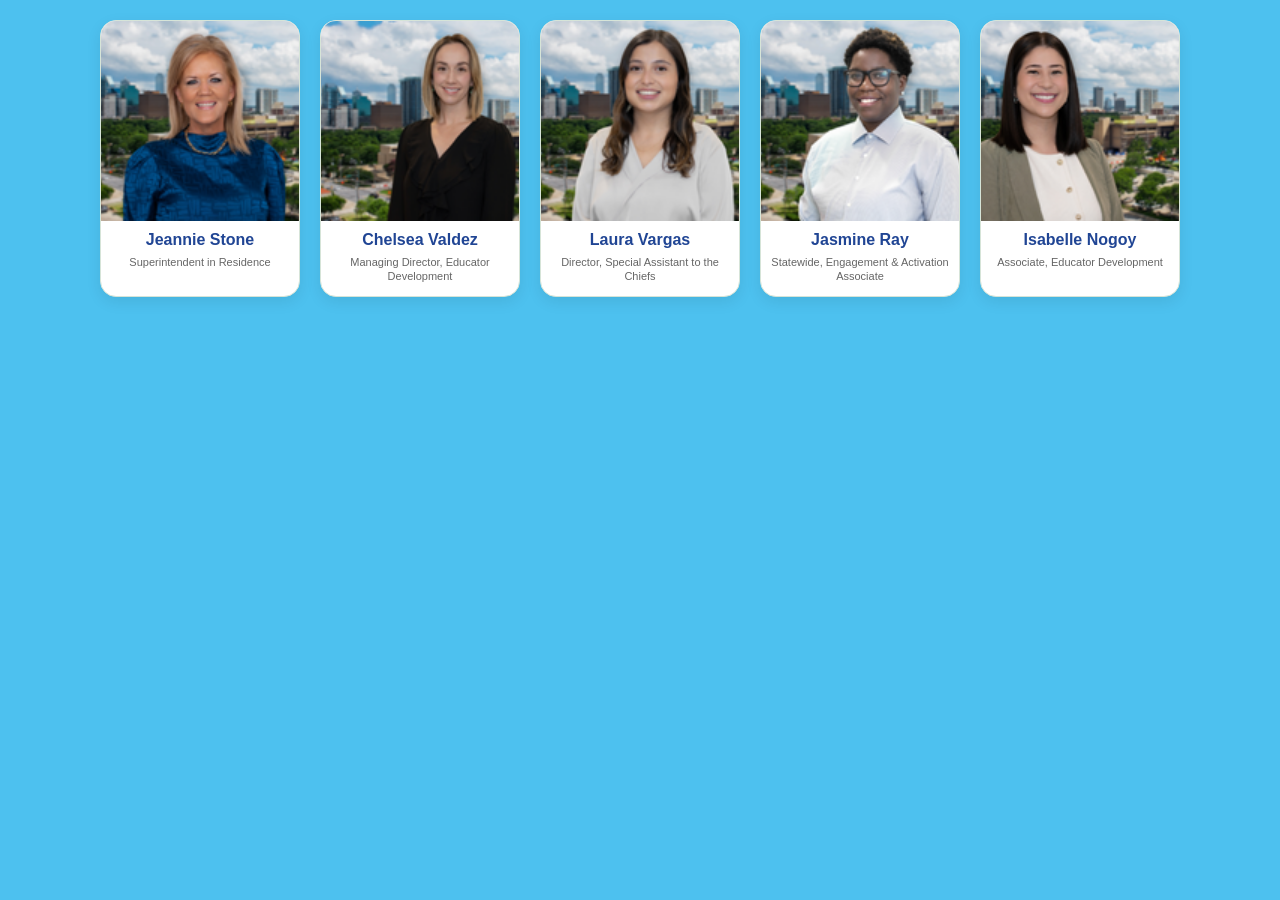
<file: index.html>
<!DOCTYPE html>
<html lang="en">
<head>
<meta charset="UTF-8">
<meta name="viewport" content="width=device-width, initial-scale=1.0">

<title>Team</title>

<style>

*{
    box-sizing:border-box;
}

body{
    margin:0;
    padding:20px;
    background:#4DC1EF;
    font-family:Montserrat,Arial,sans-serif;
}

/* Container */

.employee-grid{
    display:flex;
    flex-wrap:wrap;
    justify-content:center;
    gap:20px;
    max-width:1100px;
    margin:auto;
}

/* Cards */

.employee-card{
    width:200px;
    background:#fff;
    border:1px solid #D6E4D8;
    border-radius:16px;
    overflow:hidden;
    box-shadow:
    0 5px 15px rgba(0,0,0,.08);
    transition:.3s;
}

.employee-card:hover{
    transform:translateY(-6px);
    box-shadow:
    0 14px 28px rgba(0,0,0,.15);
}

/* Window image */

.employee-photo-wrapper{
    width: 200px;
    height:200px;
    overflow:hidden;
    background:#E8ECF4;
}

.employee-photo{
    width:100%;
    height:100%;
    object-fit:cover;
    object-position:center top;
    transition:.4s;
}

.employee-card:hover .employee-photo{
    transform:scale(1.05);
}

/* Text */

.employee-info{
    padding:10px 8px 12px;
    text-align:center;
}

.employee-name{
    margin:0 0 6px;
    color:#204594;
    font-size:16px;
    font-weight:700;
}

.employee-title{
    margin:0;
    color:#666;
    font-size:11px;
    line-height:1.3;
}

/* Tablet */
@media(max-width:800px){
    .employee-card{
        width:180px;
    }

    .employee-photo-wrapper{
        width:180px;
        height:180px;
    }
}

/* Phone */
@media(max-width:600px){
    .employee-card{
        width:160px;
    }

    .employee-photo-wrapper{
        width:160px;
        height:160px;
    }

    .employee-grid{
        gap:15px;
    }
}
    
</style>
</head>

<body>

<div class="employee-grid">

<div class="employee-card">

<div class="employee-photo-wrapper">
<img class="employee-photo"
src="images/Jeannie.png"
alt="Jeannie Stone">
</div>

<div class="employee-info">
<h2 class="employee-name">Jeannie Stone</h2>
<p class="employee-title">Superintendent in Residence</p>
</div>

</div>


<div class="employee-card">

<div class="employee-photo-wrapper">
<img class="employee-photo"
src="images/Chelsea.png"
alt="Chelsea Valdez">
</div>

<div class="employee-info">
<h2 class="employee-name">Chelsea Valdez</h2>
<p class="employee-title">Managing Director, Educator Development</p>
</div>

</div>


<div class="employee-card">

<div class="employee-photo-wrapper">
<img class="employee-photo"
src="images/Laura.png"
alt="Laura Vargas">
</div>

<div class="employee-info">
<h2 class="employee-name">Laura Vargas</h2>
<p class="employee-title">Director, Special Assistant to the Chiefs</p>
</div>

</div>


<div class="employee-card">

<div class="employee-photo-wrapper">
<img class="employee-photo"
src="images/Jasmine.png"
alt="Jasmine Ray">
</div>

<div class="employee-info">
<h2 class="employee-name">Jasmine Ray</h2>
<p class="employee-title">Statewide, Engagement &amp; Activation Associate</p>
</div>

</div>


<div class="employee-card">

<div class="employee-photo-wrapper">
<img class="employee-photo"
src="images/Izzy.png"
alt="Isabelle Nogoy">
</div>

<div class="employee-info">
<h2 class="employee-name">Isabelle Nogoy</h2>
<p class="employee-title">Associate, Educator Development</p>
</div>

</div>

</div>

</body>
</html>
</file>
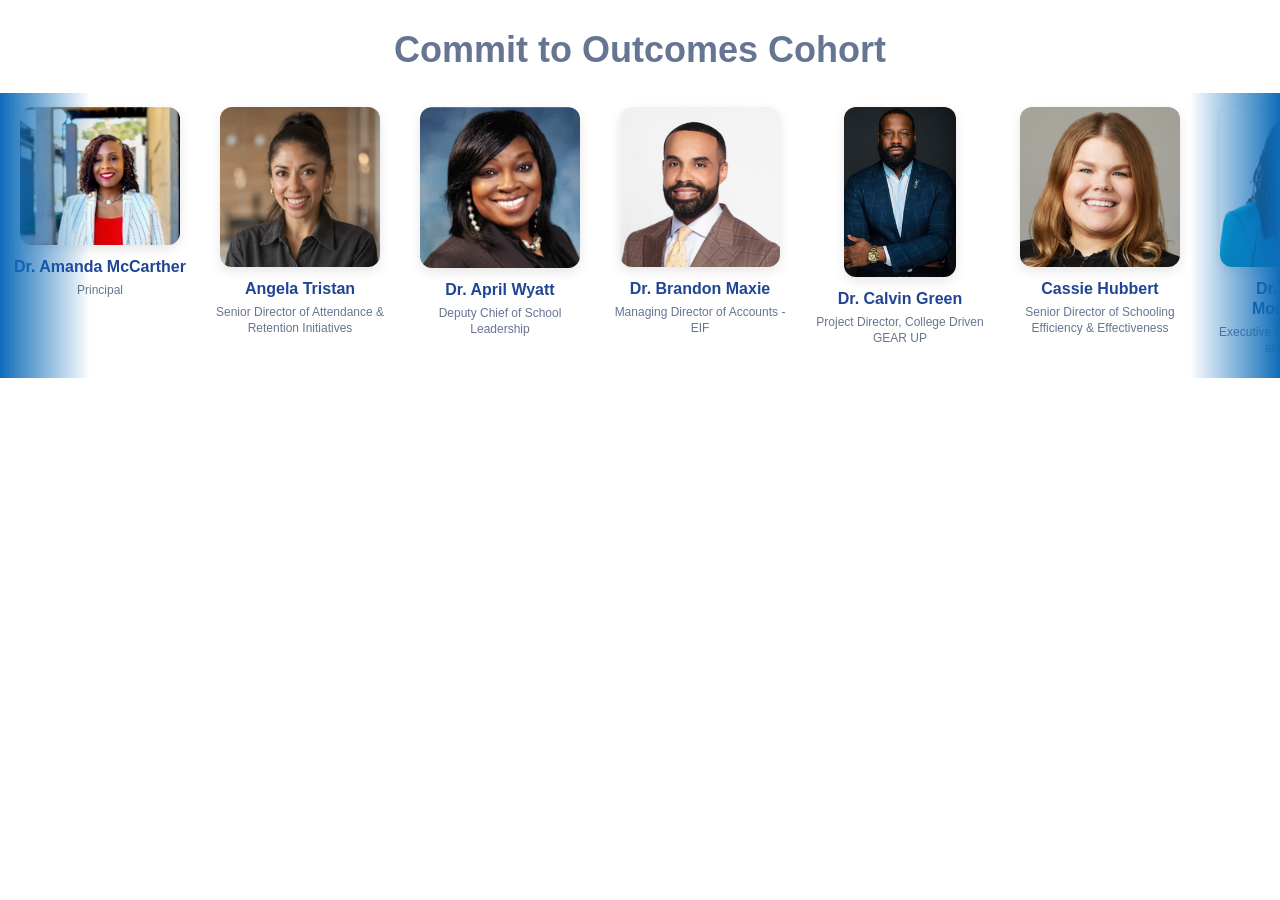
<file: cohort.html>
<!DOCTYPE html>
<html lang="en">
<head>
  <meta charset="UTF-8">
  <meta name="viewport" content="width=device-width, initial-scale=1.0">
  <title>CTO Cohort Headshot Carousel</title>
  <link rel="stylesheet" href="style.css">
</head>
<body>
  <section class="partner-section" aria-labelledby="partner-heading">
    <h2 id="partner-heading" class="partner-heading">Commit to Outcomes Cohort</h2>

    <div class="logo-carousel" aria-label="CTO Cohort Headshots">
      <div class="logo-track">

        <!-- Original logo group -->
        
        <div class="logo-item">
          <img src="images/Amanda.png" alt="Amanda McCarther">
          <div class="employee-name">Dr. Amanda McCarther</div>
          <div class="employee-title">
            Principal
          </div>
        </div>

        <div class="logo-item">
          <img src="images/Angela.png" alt="Angela Tristan">
          <div class="employee-name">Angela Tristan</div>
          <div class="employee-title">
            Senior Director of Attendance & Retention Initiatives
          </div>
        </div>

        <div class="logo-item">
          <img src="images/April.png" alt="Dr. April Wyatt">
          <div class="employee-name">Dr. April Wyatt</div>
          <div class="employee-title">
            Deputy Chief of School Leadership
          </div>
        </div>

        <div class="logo-item">
          <img src="images/Brandon.png" alt="Dr. Brandon Maxie">
          <div class="employee-name">Dr. Brandon Maxie</div>
          <div class="employee-title">
            Managing Director of Accounts - EIF
          </div>
        </div>        

        <div class="logo-item">
          <img src="images/Calvin.png" alt="Dr. Calvin Green">
          <div class="employee-name">Dr. Calvin Green</div>
          <div class="employee-title">
            Project Director, College Driven GEAR UP
          </div>
        </div>

        <div class="logo-item">
          <img src="images/Cassie.png" alt="Cassie Hubbert">
          <div class="employee-name">Cassie Hubbert</div>
          <div class="employee-title">
            Senior Director of Schooling Efficiency & Effectiveness
          </div>
        </div>

        <div class="logo-item">
          <img src="images/Cherron New.png" alt="Dr. Cherron Montgomery">
          <div class="employee-name">Dr. Cherron Montgomery</div>
          <div class="employee-title">
            Executive Director of Teaching and Learning
          </div>
        </div>

        <div class="logo-item">
          <img src="images/Angela.png" alt="Angela Tristan">
          <div class="employee-name">Angela Tristan</div>
          <div class="employee-title">
            Senior Director of Attendance & Retention Initiatives
          </div>
        </div>

        <div class="logo-item">
          <img src="images/Coleman.png" alt="Coleman Bruman">
          <div class="employee-name">Coleman Bruman</div>
          <div class="employee-title">
            Executive Director of Secondary Teaching and Learning
          </div>
        </div>

        <div class="logo-item">
          <img src="images/Connie.png" alt="Connie Wallace">
          <div class="employee-name">Connie Wallace</div>
          <div class="employee-title">
            Area Chief of Schools 
          </div>
        </div>

        <div class="logo-item">
          <img src="images/Idol.png" alt="Idol Mallard">
          <div class="employee-name">Idol Mallard</div>
          <div class="employee-title">
            Principal
          </div>
        </div>

        <div class="logo-item">
          <img src="images/Keith.png" alt="Dr. Keith Davis">
          <div class="employee-name">Dr. Keith Davis</div>
          <div class="employee-title">
            Principal
          </div>
        </div>

        <div class="logo-item">
          <img src="images/Matt.png" alt="Matt Cain">
          <div class="employee-name">Matt Cain</div>
          <div class="employee-title">
            Director of Secondary Teaching and Learning
          </div>
        </div>

        <div class="logo-item">
          <img src="images/Metric.png" alt="Metric Manning">
          <div class="employee-name">Metric Manning</div>
          <div class="employee-title">
            Director of Student Services
          </div>
        </div>

        <div class="logo-item">
          <img src="images/Micaela.png" alt="Dr. Micaela  Herndon">
          <div class="employee-name">Dr. Micaela  Herndon</div>
          <div class="employee-title">
            Managing Director of Workforce - EIF
          </div>
        </div>

        <div class="logo-item">
          <img src="images/Michael.png" alt="Dr. Michael Arreola">
          <div class="employee-name">Dr. Michael Arreola</div>
          <div class="employee-title">
            Executive Director of Leadership
          </div>
        </div>

        <div class="logo-item">
          <img src="images/MichaelR.png" alt="Michael Ruiz">
          <div class="employee-name">Michael Ruiz</div>
          <div class="employee-title">
            Executive Director of Elementary Academics
          </div>
        </div>

        <div class="logo-item">
          <img src="images/Olga.png" alt="Dr. Olga Romero">
          <div class="employee-name">Dr. Olga Romero</div>
          <div class="employee-title">
            Executive Director of Curriculum and Instruction
          </div>
        </div>

        <div class="logo-item">
          <img src="images/Toya.png" alt="Toya Releford">
          <div class="employee-name">Toya Releford</div>
          <div class="employee-title">
            Senior Director of Family & Scholar Experience
          </div>
        </div>

        <div class="logo-item">
          <img src="images/Courtney New.png" alt="Dr. Courtney Jackson">
          <div class="employee-name">Dr. Courtney Jackson</div>
          <div class="employee-title">
            Executive Director of Counseling Services & CCMR
          </div>
        </div>

        <div class="logo-item">
          <img src="images/Twynnette.png" alt="Twynnette Anderson">
          <div class="employee-name">Twynnette Anderson</div>
          <div class="employee-title">
            Director of Fine Arts
          </div>
        </div>

        <div class="logo-item">
          <img src="images/Vicky New.png" alt="Vicky Cisneros">
          <div class="employee-name">Vicky Cisneros</div>
          <div class="employee-title">
            Executive Director of Counseling Services
          </div>
        </div>

        <div class="logo-item">
          <img src="images/Victoria.png" alt="Victoria Collins">
          <div class="employee-name">Victoria Collins</div>
          <div class="employee-title">
            Principal
          </div>
        </div>
        
        <!-- Duplicate group for seamless scrolling -->
        <div class="logo-item">
          <img src="images/Amanda.png" alt="Amanda McCarther">
          <div class="employee-name">Dr. Amanda McCarther</div>
          <div class="employee-title">
            Principal
          </div>
        </div>

        <div class="logo-item">
          <img src="images/Angela.png" alt="Angela Tristan">
          <div class="employee-name">Angela Tristan</div>
          <div class="employee-title">
            Senior Director of Attendance & Retention Initiatives
          </div>
        </div>

        <div class="logo-item">
          <img src="images/April.png" alt="Dr. April Wyatt">
          <div class="employee-name">Dr. April Wyatt</div>
          <div class="employee-title">
            Deputy Chief of School Leadership
          </div>
        </div>

        <div class="logo-item">
          <img src="images/Brandon.png" alt="Dr. Brandon Maxie">
          <div class="employee-name">Dr. Brandon Maxie</div>
          <div class="employee-title">
            Managing Director of Accounts - EIF
          </div>
        </div>        

        <div class="logo-item">
          <img src="images/Calvin.png" alt="Dr. Calvin Green">
          <div class="employee-name">Dr. Calvin Green</div>
          <div class="employee-title">
            Project Director, College Driven GEAR UP
          </div>
        </div>

        <div class="logo-item">
          <img src="images/Cassie.png" alt="Cassie Hubbert">
          <div class="employee-name">Cassie Hubbert</div>
          <div class="employee-title">
            Senior Director of Schooling Efficiency & Effectiveness
          </div>
        </div>

        <div class="logo-item">
          <img src="images/Cherron New.png" alt="Dr. Cherron Montgomery">
          <div class="employee-name">Dr. Cherron Montgomery</div>
          <div class="employee-title">
            Executive Director of Teaching and Learning
          </div>
        </div>

        <div class="logo-item">
          <img src="images/Angela.png" alt="Angela Tristan">
          <div class="employee-name">Angela Tristan</div>
          <div class="employee-title">
            Senior Director of Attendance & Retention Initiatives
          </div>
        </div>

        <div class="logo-item">
          <img src="images/Coleman.png" alt="Coleman Bruman">
          <div class="employee-name">Coleman Bruman</div>
          <div class="employee-title">
            Executive Director of Secondary Teaching and Learning
          </div>
        </div>

        <div class="logo-item">
          <img src="images/Connie.png" alt="Connie Wallace">
          <div class="employee-name">Connie Wallace</div>
          <div class="employee-title">
            Area Chief of Schools 
          </div>
        </div>

        <div class="logo-item">
          <img src="images/Idol.png" alt="Idol Mallard">
          <div class="employee-name">Idol Mallard</div>
          <div class="employee-title">
            Principal
          </div>
        </div>

        <div class="logo-item">
          <img src="images/Keith.png" alt="Dr. Keith Davis">
          <div class="employee-name">Dr. Keith Davis</div>
          <div class="employee-title">
            Principal
          </div>
        </div>

        <div class="logo-item">
          <img src="images/Matt.png" alt="Matt Cain">
          <div class="employee-name">Matt Cain</div>
          <div class="employee-title">
            Director of Secondary Teaching and Learning
          </div>
        </div>

        <div class="logo-item">
          <img src="images/Metric.png" alt="Metric Manning">
          <div class="employee-name">Metric Manning</div>
          <div class="employee-title">
            Director of Student Services
          </div>
        </div>

        <div class="logo-item">
          <img src="images/Micaela.png" alt="Dr. Micaela  Herndon">
          <div class="employee-name">Dr. Micaela  Herndon</div>
          <div class="employee-title">
            Managing Director of Workforce - EIF
          </div>
        </div>

        <div class="logo-item">
          <img src="images/Michael.png" alt="Dr. Michael Arreola">
          <div class="employee-name">Dr. Michael Arreola</div>
          <div class="employee-title">
            Executive Director of Leadership
          </div>
        </div>

        <div class="logo-item">
          <img src="images/MichaelR.png" alt="Michael Ruiz">
          <div class="employee-name">Michael Ruiz</div>
          <div class="employee-title">
            Executive Director of Elementary Academics
          </div>
        </div>

        <div class="logo-item">
          <img src="images/Olga.png" alt="Dr. Olga Romero">
          <div class="employee-name">Dr. Olga Romero</div>
          <div class="employee-title">
            Executive Director of Curriculum and Instruction
          </div>
        </div>

        <div class="logo-item">
          <img src="images/Toya.png" alt="Toya Releford">
          <div class="employee-name">Toya Releford</div>
          <div class="employee-title">
            Senior Director of Family & Scholar Experience
          </div>
        </div>

        <div class="logo-item">
          <img src="images/Courtney New.png" alt="Dr. Courtney Jackson">
          <div class="employee-name">Dr. Courtney Jackson</div>
          <div class="employee-title">
            Executive Director of Counseling Services & CCMR
          </div>
        </div>

        <div class="logo-item">
          <img src="images/Twynnette.png" alt="Twynnette Anderson">
          <div class="employee-name">Twynnette Anderson</div>
          <div class="employee-title">
            Director of Fine Arts
          </div>
        </div>

        <div class="logo-item">
          <img src="images/Vicky New.png" alt="Vicky Cisneros">
          <div class="employee-name">Vicky Cisneros</div>
          <div class="employee-title">
            Executive Director of Counseling Services
          </div>
        </div>

        <div class="logo-item">
          <img src="images/Victoria.png" alt="Victoria Collins">
          <div class="employee-name">Victoria Collins</div>
          <div class="employee-title">
            Principal
          </div>
        </div>

      </div>
    </div>
  </section>
</body>
</html>
</file>
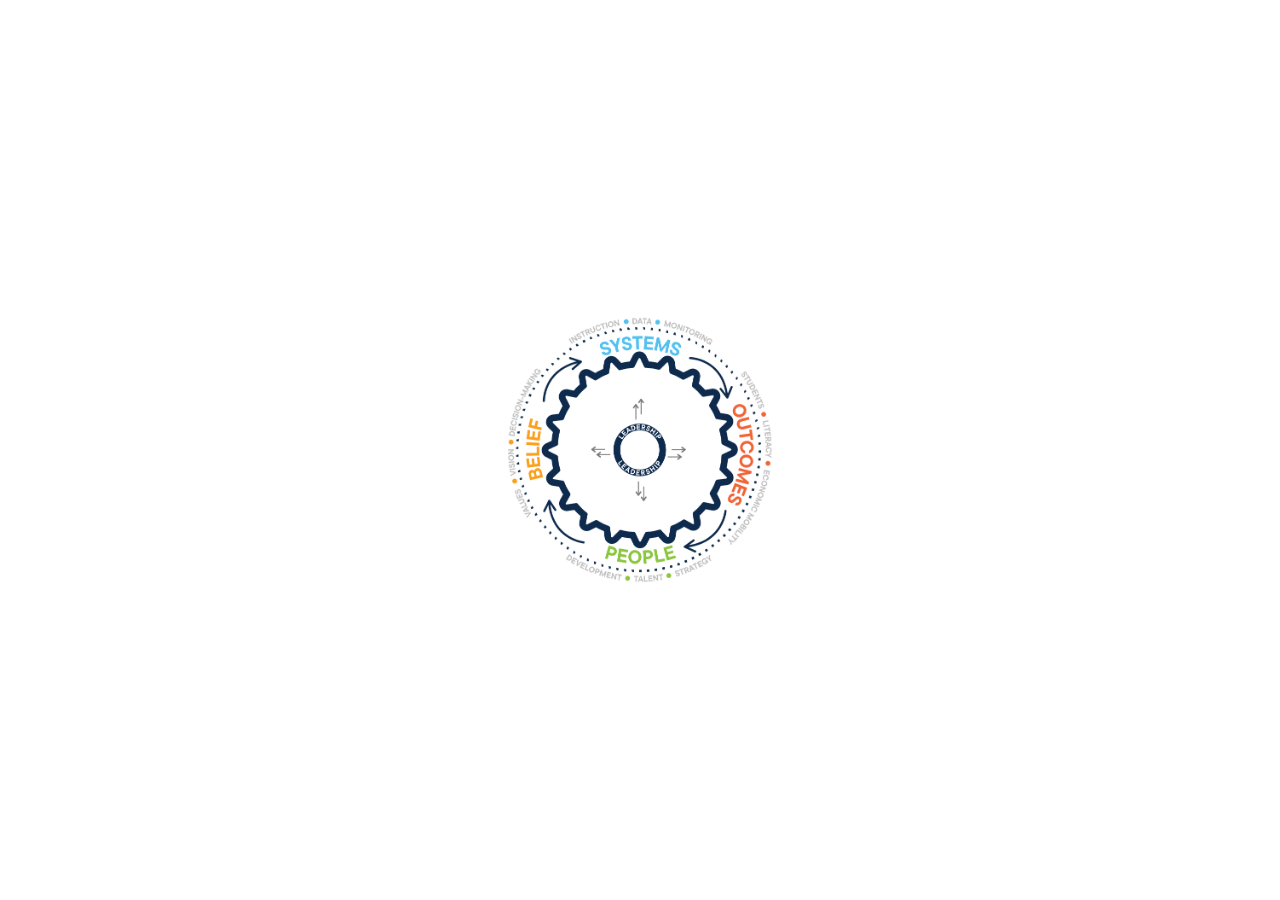
<file: flywheel.html>
<!DOCTYPE html>
<html lang="en">
<head>
  <meta charset="UTF-8">
  <meta name="viewport" content="width=device-width, initial-scale=1.0">

  <title>Spinning Logo</title>

  <style>
    * {
      box-sizing: border-box;
    }

    html,
    body {
      width: 100%;
      height: 100%;
      margin: 0;
      padding: 0;
      overflow: hidden;
      background: transparent;
    }

    .logo-container {
      width: 100%;
      height: 100%;
      min-height: 250px;

      display: flex;
      justify-content: center;
      align-items: center;
    }

    .spinning-logo {
      width: min(300px, 80vw);
      height: auto;
      display: block;

      animation: spin 12s linear infinite;
      transform-origin: center;
    }

    @keyframes spin {
      from {
        transform: rotate(0deg);
      }

      to {
        transform: rotate(360deg);
      }
    }

    /* Stops the animation when someone hovers over the logo */
    .spinning-logo:hover {
      animation-play-state: paused;
    }

    /* Accessibility setting */
    @media (prefers-reduced-motion: reduce) {
      .spinning-logo {
        animation: none;
      }
    }
  </style>
</head>

<body>

  <div class="logo-container">
    <img
      class="spinning-logo"
      src="images/flywheel.png"
      alt="Flywheel"
    >
  </div>

</body>
</html>
</file>
<file: style.css>
* {
  box-sizing: border-box;
}

html,
body {
  margin: 0;
  padding: 0;
  background: #ffffff;
  font-family: Montserrat, sans-serif;
}

.partner-section {
  width: 100%;
  padding: 28px 0 32px;
  background: #ffffff;
  overflow: hidden;
}

.partner-heading {
  margin: 0 20px 22px;
  text-align: center;
  font-size: clamp(24px, 4vw, 36px);
  line-height: 1.2;
  color: #667591;
}

.logo-carousel {
  position: relative;
  width: 100%;
  overflow: hidden;
}

.logo-carousel::before,
.logo-carousel::after {
  content: "";
  position: absolute;
  top: 0;
  bottom: 0;
  width: 90px;
  z-index: 5;
  pointer-events: none;
}

.logo-carousel::before {
  left: 0;
  background: linear-gradient(
    to right,
    #0d6cb9,
    rgba(13, 108, 185, 0)
  );
}

.logo-carousel::after {
  right: 0;
  background: linear-gradient(
    to left,
    #0d6cb9,
    rgba(13, 108, 185, 0)
  );
}

.logo-track {
  display: flex;
  align-items: stretch;
  width: max-content;
  animation: logo-scroll 50s linear infinite;
  will-change: transform;
}

.logo-carousel:hover .logo-track,
.logo-carousel:focus-within .logo-track {
  animation-play-state: paused;
}

.logo-item {
  display: flex;
  flex-direction: column;
  align-items: center;
  justify-content: flex-start;

  flex: 0 0 200px;
  width: 200px;
  min-height: 285px;

  padding: 14px;
}

.logo-item:hover,
.logo-item:focus-visible {
  transform: translateY(-4px);
  box-shadow: 0 10px 28px rgba(0, 0, 0, 0.14);
  outline: none;
}

.logo-item img {
  display: block;

  width: auto;
  height: auto;

  max-width: 160px;
  max-height: 170px;

  object-fit: contain;
  object-position: center;

  border-radius: 12px;
  box-shadow: 0 4px 12px rgba(0,0,0,.10);

  margin-bottom: 12px;
}

.logo-item:hover img,
.logo-item:focus-visible img {
  transform: scale(1.03);
}

.employee-name {
  width: 100%;
  margin: 0;

  font-size: 16px;
  font-weight: 700;
  line-height: 1.25;

  color: #204594;
  text-align: center;
}

.photo-frame {
    width: 165px;
    height: 185px;

    display: flex;
    align-items: center;
    justify-content: center;

    background: #F8F9FB;
    border-radius: 12px;
    margin-bottom: 12px;
}

.employee-title {
  width: 100%;
  margin-top: 5px;

  font-size: 12px;
  font-weight: 500;
  line-height: 1.35;

  color: #667591;
  text-align: center;
}

@keyframes logo-scroll {
  from {
    transform: translateX(0);
  }

  to {
    transform: translateX(-50%);
  }
}

@media (max-width: 768px) {
  .partner-section {
    padding: 22px 0 26px;
  }

  .partner-heading {
    margin-bottom: 16px;
  }

  .logo-carousel::before,
  .logo-carousel::after {
    width: 45px;
  }

  .logo-item {
    flex: 0 0 175px;
    width: 175px;
    height: 225px;
    margin: 6px 10px;
    padding: 12px;
  }

  .logo-item img {
    width: 145px;
    height: 135px;
    margin-bottom: 10px;
  }

  .employee-name {
    font-size: 15px;
  }

  .employee-title {
    font-size: 11px;
  }

  .logo-track {
    animation-duration: 42s;
  }
}

@media (max-width: 480px) {
  .partner-section {
    padding: 18px 0 22px;
  }

  .logo-carousel::before,
  .logo-carousel::after {
    width: 24px;
  }

  .logo-item {
    flex: 0 0 155px;
    width: 155px;
    height: 205px;
    margin: 5px 8px;
    padding: 10px;
    border-radius: 12px;
  }

  .logo-item img {
    width: 130px;
    height: 120px;
    margin-bottom: 9px;
    border-radius: 10px;
  }

  .employee-name {
    font-size: 14px;
  }

  .employee-title {
    font-size: 10px;
  }

  .logo-track {
    animation-duration: 36s;
  }
}

@media (prefers-reduced-motion: reduce) {
  .logo-carousel {
    overflow-x: auto;
  }

  .logo-track {
    animation: none;
  }
}
</file>
